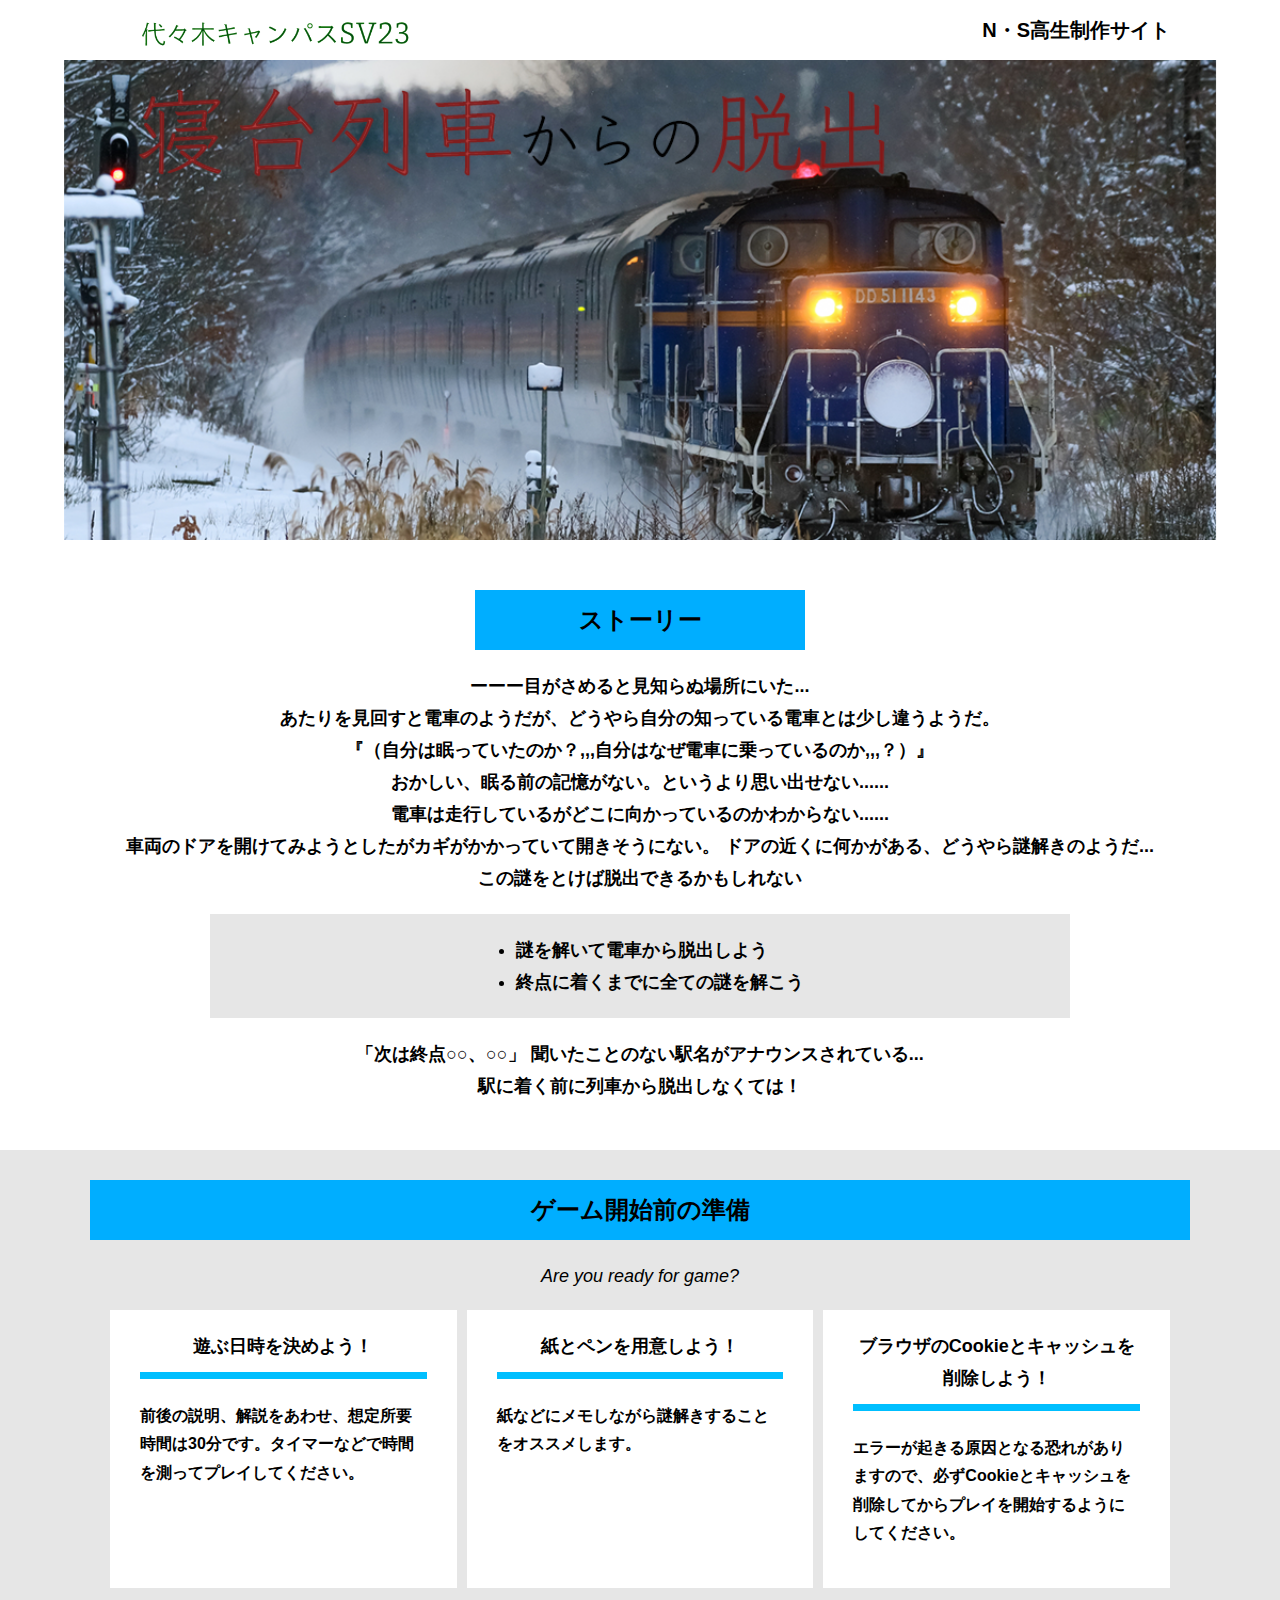
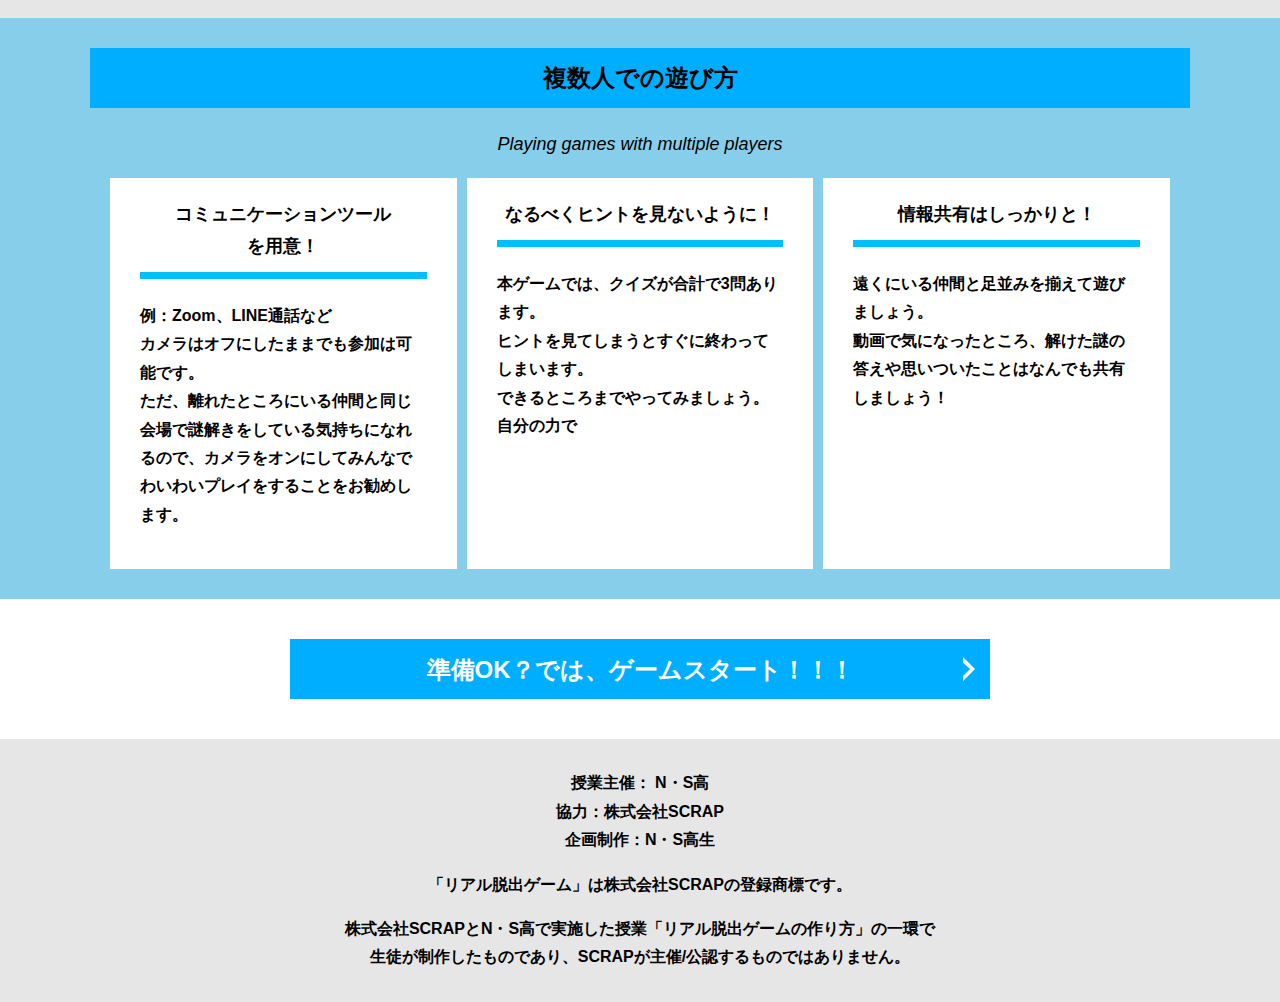
<file: index.html>
<!DOCTYPE html>
<html lang="ja">
<head>
  <meta charset="UTF-8">
  <meta http-equiv="X-UA-Compatible" content="IE=edge">
  <meta name="viewport" content="width=device-width, initial-scale=1.0">
  <title>寝台列車からの脱出 │ Project N</title>
  <link rel="stylesheet" href="assets/css/normalize.css">
  <link rel="stylesheet" href="assets/css/style.css">
</head>
<body>
  <svg width="0" height="0" class="hidden">
    <symbol xmlns="http://www.w3.org/2000/svg" viewBox="0 0 12.47 24.94" id="arrow" class="arrow_svg">
      <title>arrow</title>
      <polygon points="0 24.94 0 19.66 7.35 12.47 0 5.92 0 0 12.47 12.47 0 24.94"/>
    </symbol>
  </svg>
  <header class="header">
    <div class="container">
      <div class="header__logo"><img src="assets/images/代々木キャンパスSV23 1.png" alt="チームロゴ"></div>
      <div class="header__name">N・S高生制作サイト</div>
    </div>
  </header>
  <main class="main index-page">
    <!-- タイトルエリア　ここから -->
    <h1 class="main-title"><img src="assets/images/寝台列車からの脱出.png" alt="Presented by SCRAP×N・S高リアル脱出ゲーム制作PJ 封鎖された家庭科室からの脱出"></h1>
    <!-- タイトルエリア　ここまで -->
    <section class="section section--story">
      <div class="container">
        <h2 class="section-title section-title--keycolor section-title--story">ストーリー</h2>
        <div class="story">          <p class="text-center">ーーー目がさめると見知らぬ場所にいた...<br>
            あたりを見回すと電車のようだが、どうやら自分の知っている電車とは少し違うようだ。<BR>
            『（自分は眠っていたのか？,,,自分はなぜ電車に乗っているのか,,,？）』<BR>
            おかしい、眠る前の記憶がない。というより思い出せない......<BR>
            電車は走行しているがどこに向かっているのかわからない......<BR>
            車両のドアを開けてみようとしたがカギがかかっていて開きそうにない。
            ドアの近くに何かがある、どうやら謎解きのようだ...<BR>
            この謎をとけば脱出できるかもしれない</p>
          <div class="story__note__outer bg-color--gray">
            <ul class="story__note">
              <li>謎を解いて電車から脱出しよう</li>
              <li>終点に着くまでに全ての謎を解こう</li>
            </ul>
          </div>
          <p class="text-center">「次は終点○○、○○」 聞いたことのない駅名がアナウンスされている...<br>
            駅に着く前に列車から脱出しなくては！</p>
        </div>
      </div>
    </section>
    <section class="section bg-color--gray">
      <div class="container">
        <h2 class="section-title">ゲーム開始前の準備</h2>
        <p class="font-eng text-center">Are you ready for game?</p>
        <!--
          class名"row"内のclass名"column"が横並びになります。
          改行する場合は以下のように追加してください。
          <div class="row">
            <div class="column">
              ～ 内容 ～
            </div>
          </div>
        -->
        <div class="row">
          <div class="column">
            <div class="card">
              <h3 class="card__title">遊ぶ日時を決めよう！</h3>
              <p class="card__content">前後の説明、解説をあわせ、想定所要時間は30分です。タイマーなどで時間を測ってプレイしてください。</p>
            </div>
          </div>
          <div class="column">
            <div class="card">
              <h3 class="card__title">紙とペンを用意しよう！</h3>
              <p class="card__content">紙などにメモしながら謎解きすることをオススメします。</p>
            </div>
          </div>
          <div class="column">
            <div class="card">
              <h3 class="card__title">ブラウザのCookieとキャッシュを<br>削除しよう！</h3>
              <p class="card__content">エラーが起きる原因となる恐れがありますので、必ずCookieとキャッシュを削除してからプレイを開始するようにしてください。</p>
            </div>
          </div>
        </div>
      </div>
    </section>
    <section class="section bg-color--keycolor">
      <div class="container">
        <h2 class="section-title">複数人での遊び方</h2>
        <p class="font-eng text-center">Playing games with multiple players</p>
        <div class="row">
          <div class="column">
            <div class="card">
              <h3 class="card__title">コミュニケーションツール<br>を用意！</h3>
              <p class="card__content">例：Zoom、LINE通話など<br>
                カメラはオフにしたままでも参加は可能です。<br>
                ただ、離れたところにいる仲間と同じ会場で謎解きをしている気持ちになれるので、カメラをオンにしてみんなでわいわいプレイをすることをお勧めします。</p>
            </div>
          </div>
          <div class="column">
            <div class="card">
              <h3 class="card__title">なるべくヒントを見ないように！</h3>
              <p class="card__content">本ゲームでは、クイズが合計で3問あります。<br>
                ヒントを見てしまうとすぐに終わってしまいます。<br>
                できるところまでやってみましょう。自分の力で</p>
            </div>
          </div>
          <div class="column">
            <div class="card">
              <h3 class="card__title">情報共有はしっかりと！</h3>
              <p class="card__content">遠くにいる仲間と足並みを揃えて遊びましょう。<br>
                動画で気になったところ、解けた謎の答えや思いついたことはなんでも共有しましょう！</p>
            </div>
          </div>
        </div>
      </div>
    </section>
    <section class="section">
      <div class="container">
        <a class="btn" href="main.html">準備OK？では、ゲームスタート！！！<svg class="btn__arrow"><use xlink:href="#arrow"></use></svg></a>
      </div>
    </section>
  </main>
  <footer class="footer section bg-color--gray">
    <div class="container">
      <p class="text-center">授業主催： N・S高<br>協力：株式会社SCRAP<br>企画制作：N・S高生</p>
      <p class="text-center">「リアル脱出ゲーム」は株式会社SCRAPの登録商標です。</p>
      <p class="text-center">株式会社SCRAPとN・S高で実施した授業「リアル脱出ゲームの作り方」の一環で<br>生徒が制作したものであり、SCRAPが主催/公認するものではありません。</p>
    </div>
  </footer>
</body>
</html>
</file>
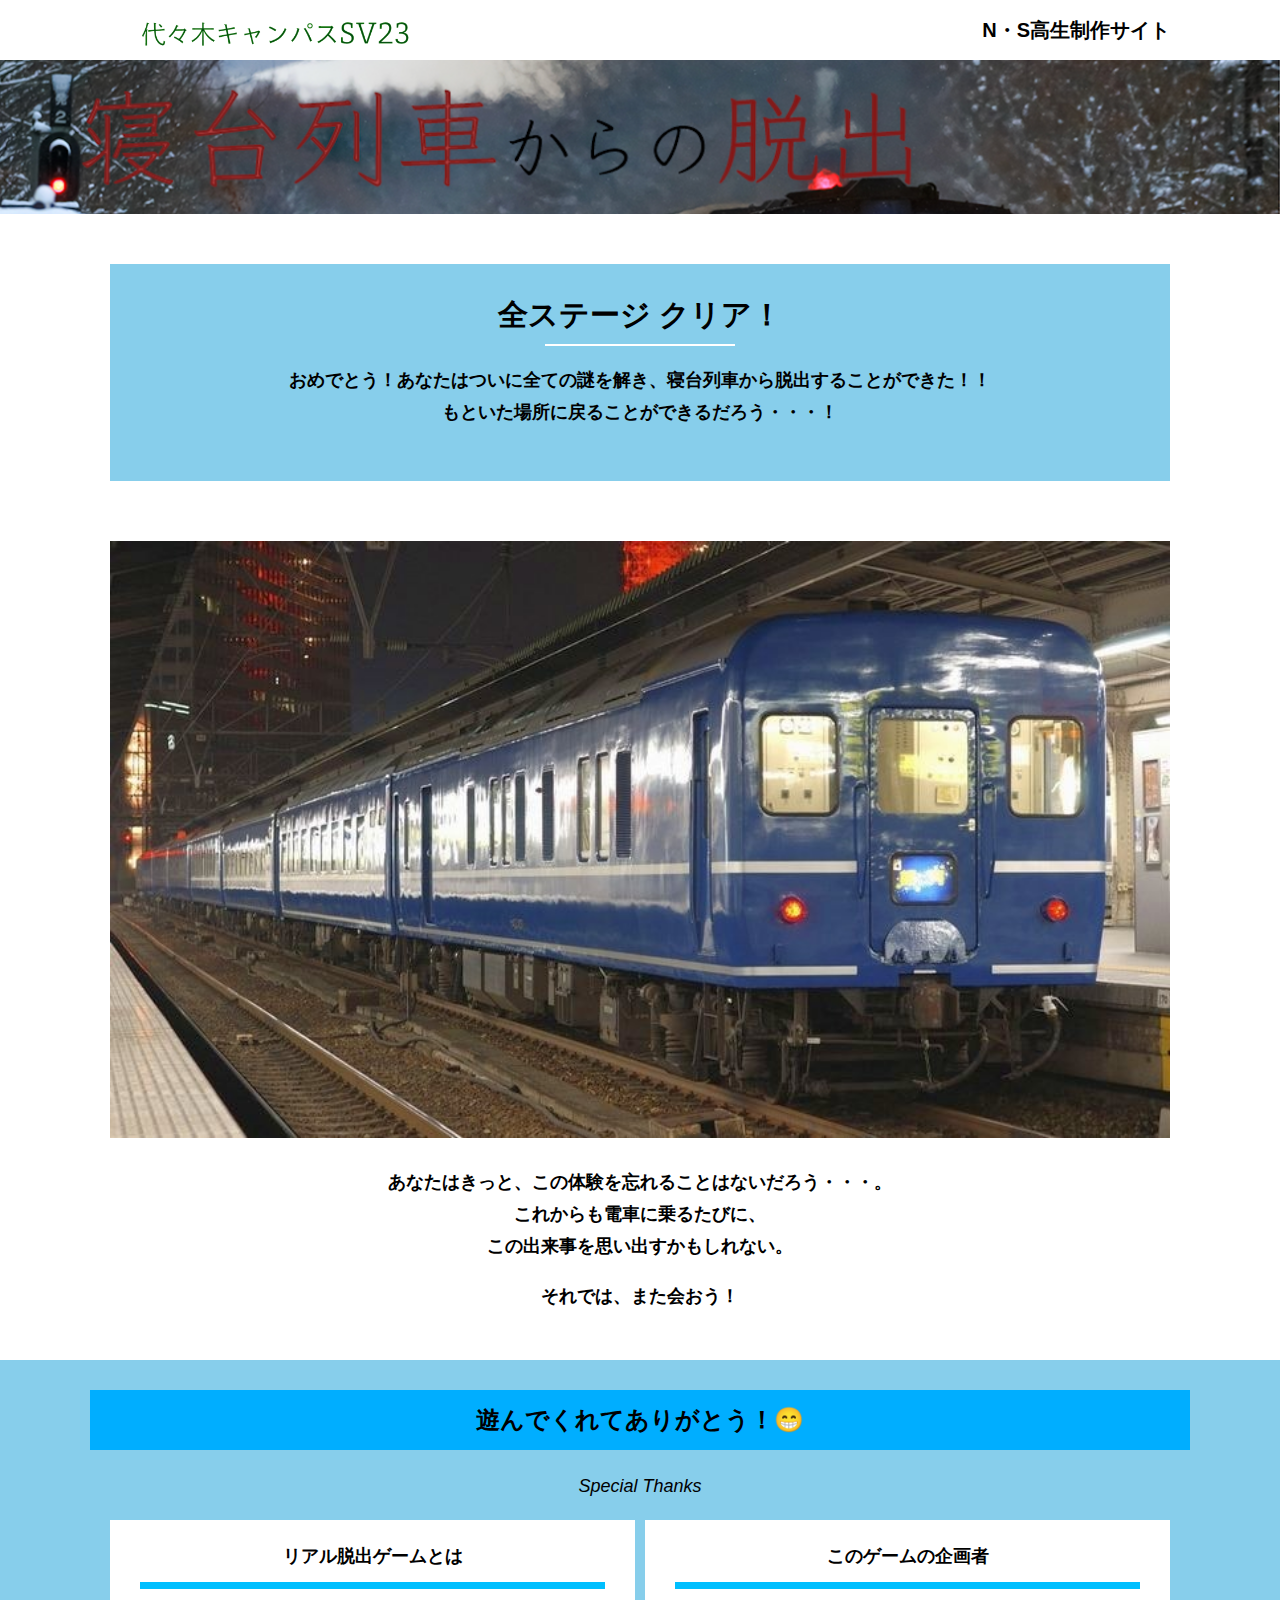
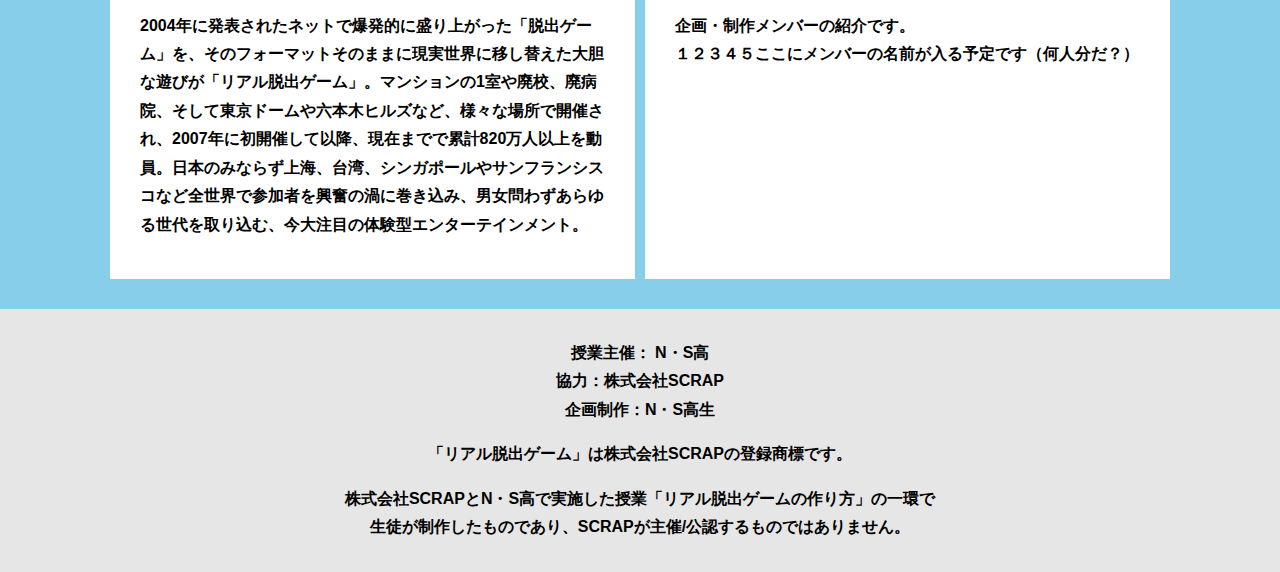
<file: final.html>
<!DOCTYPE html>
<html lang="ja">
<head>
  <meta charset="UTF-8">
  <meta http-equiv="X-UA-Compatible" content="IE=edge">
  <meta name="viewport" content="width=device-width, initial-scale=1.0">
  <title>寝台列車からの脱出 │ Project N</title>
  <link rel="stylesheet" href="assets/css/normalize.css">
  <link rel="stylesheet" href="assets/css/style.css">
</head>
<body>
  <header class="header">
    <div class="container">
      <div class="header__logo"><img src="assets/images/代々木キャンパスSV23 1.png" alt="チームロゴ"></div>
      <div class="header__name">N・S高生制作サイト</div>
    </div>
  </header>
  <main class="main final-page">
    <!-- タイトルエリア　ここから -->
    <h1 class="main-title"><img src="assets/images/スクリーンショット 2021-09-17 1.53.24.png" alt="寝台列車からの脱出"></h1>
    <!-- タイトルエリア　ここまで -->
    <section class="section">
      <div class="container">
        <div class="box bg-color--subcolor">
          <h2 class="section-title--border">全ステージ クリア！</h2>
          <p class="text-center">おめでとう！あなたはついに全ての謎を解き、寝台列車から脱出することができた！！<br>
            もといた場所に戻ることができるだろう・・・！</p>
        </div>
      </div>
    </section>
    <section class="section">
      <div class="container">
          <figure class="image__container">
             <img src="assets/images/img_dc5f6d7880ec06c76934cfd6f0b4eeae86851.jpeg" alt="">
          </figure>

<!--  YouTube貼り付け
            <div class="youtube__container">
              <div class="youtube">
                <iframe width="560" height="315" src="https://www.youtube.com/embed/IRyJe-0Uie0?controls=0" title="YouTube video player" frameborder="0" allow="accelerometer; autoplay; clipboard-write; encrypted-media; gyroscope; picture-in-picture" allowfullscreen></iframe>
              </div>
            </div>
Youtube貼り付けここまで-->
          
      </div>
        
        <p class="text-center">あなたはきっと、この体験を忘れることはないだろう・・・。<br>
          これからも電車に乗るたびに、<br>
          この出来事を思い出すかもしれない。</p>
        <p class="text-center">それでは、また会おう！</p>
      </div>
    </section>
    <section class="section bg-color--keycolor">
      <div class="container">
        <h2 class="section-title">遊んでくれてありがとう！😁</h2>
        <p class="font-eng text-center">Special Thanks</p>
        <div class="row">
          <div class="column">
            <div class="card">
              <h3 class="card__title">リアル脱出ゲームとは</h3>
              <p class="card__content">2004年に発表されたネットで爆発的に盛り上がった「脱出ゲーム」を、そのフォーマットそのままに現実世界に移し替えた大胆な遊びが「リアル脱出ゲーム」。マンションの1室や廃校、廃病院、そして東京ドームや六本木ヒルズなど、様々な場所で開催され、2007年に初開催して以降、現在までで累計820万人以上を動員。日本のみならず上海、台湾、シンガポールやサンフランシスコなど全世界で参加者を興奮の渦に巻き込み、男女問わずあらゆる世代を取り込む、今大注目の体験型エンターテインメント。</p>
            </div>
          </div>
          <div class="column">
            <div class="card">
              <h3 class="card__title">このゲームの企画者</h3>
              <p class="card__content">企画・制作メンバーの紹介です。<br>
               １２３４５ここにメンバーの名前が入る予定です（何人分だ？）<br>
                </p>
            </div>
          </div>
        </div>
      </div>
    </section>
  </main>
  <footer class="footer section bg-color--gray">
    <div class="container">
        <p class="text-center">授業主催： N・S高<br>協力：株式会社SCRAP<br>企画制作：N・S高生</p>
        <p class="text-center">「リアル脱出ゲーム」は株式会社SCRAPの登録商標です。</p>
        <p class="text-center">株式会社SCRAPとN・S高で実施した授業「リアル脱出ゲームの作り方」の一環で<br>生徒が制作したものであり、SCRAPが主催/公認するものではありません。</p>
    </div>
  </footer>
</body>
</html>
</file>
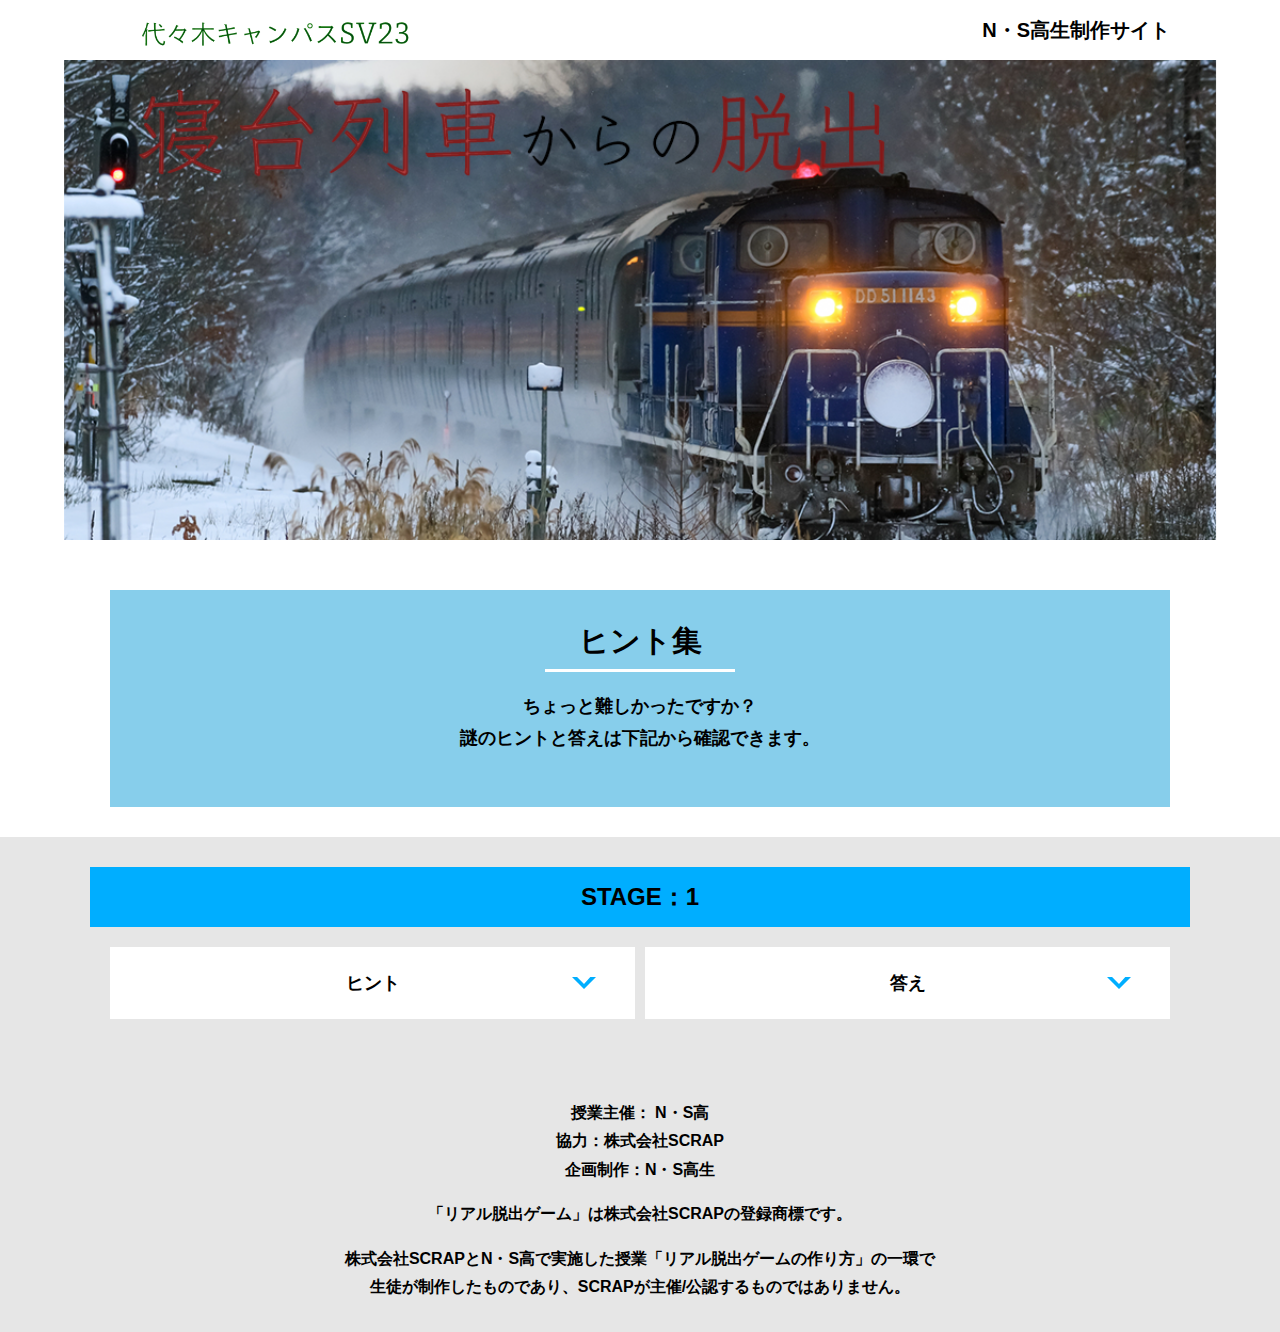
<file: hint1.html>
<!DOCTYPE html>
<html lang="ja">
<head>
  <meta charset="UTF-8">
  <meta http-equiv="X-UA-Compatible" content="IE=edge">
  <meta name="viewport" content="width=device-width, initial-scale=1.0">
  <title>寝台列車からの脱出 │ Project N</title>
  <link rel="stylesheet" href="assets/css/normalize.css">
  <link rel="stylesheet" href="assets/css/style.css">
</head>
<body>
  <svg width="0" height="0" class="hidden">
    <symbol xmlns="http://www.w3.org/2000/svg" viewBox="0 0 12.47 24.94" id="arrow" class="arrow_svg">
      <title>arrow</title>
      <polygon points="0 24.94 0 19.66 7.35 12.47 0 5.92 0 0 12.47 12.47 0 24.94"/>
    </symbol>
  </svg>
  <header class="header">
    <div class="container">
      <div class="header__logo"><img src="assets/images/代々木キャンパスSV23 1.png" alt="チームロゴ"></div>
      <div class="header__name">N・S高生制作サイト</div>
    </div>
  </header>
  <main class="main hint-page">
    <!-- タイトルエリア　ここから -->
    <h1 class="main-title"><img src="assets/images/寝台列車からの脱出.png" alt="寝台列車からの脱出"></h1>
    <!-- タイトルエリア　ここまで -->
    <section class="section">
      <div class="container">
        <div class="box bg-color--subcolor">
          <h2 class="section-title--border">ヒント集</h2>
          <p class="text-center">ちょっと難しかったですか？<br>
            謎のヒントと答えは下記から確認できます。</p>
        </div>
      </div>
    </section>
    <!-- STAGE1ヒント　ここから -->
    <section id="stage1" class="section bg-color--gray">
      <div class="container">
        <h2 class="section-title section-title--keycolor">STAGE：1</h2>
        <div class="row">
          <div class="column">
            <div class="card">
              <h3 class="card__title">ヒント<svg class="card__arrow"><use xlink:href="#arrow"></use></svg></h3>
              <p class="card__content">KINGは王でNOWは今...何かの文字に似ている気もするが...</p>
            </div>
          </div>
          <div class="column">
            <div class="card">
              <h3 class="card__title">答え<svg class="card__arrow"><use xlink:href="#arrow"></use></svg></h3>
              <p class="card__content">琴</p>
            </div>
          </div>
        </div>
      </div>
    </section>
    <!-- STAGE1ヒント　ここまで -->
  </main>
  <footer class="footer section bg-color--gray">
    <div class="container">
        <p class="text-center">授業主催： N・S高<br>協力：株式会社SCRAP<br>企画制作：N・S高生</p>
        <p class="text-center">「リアル脱出ゲーム」は株式会社SCRAPの登録商標です。</p>
        <p class="text-center">株式会社SCRAPとN・S高で実施した授業「リアル脱出ゲームの作り方」の一環で<br>生徒が制作したものであり、SCRAPが主催/公認するものではありません。</p>
    </div>
  </footer>
  <script src="assets/js/hint.js"></script>
</body>
</html>
</file>
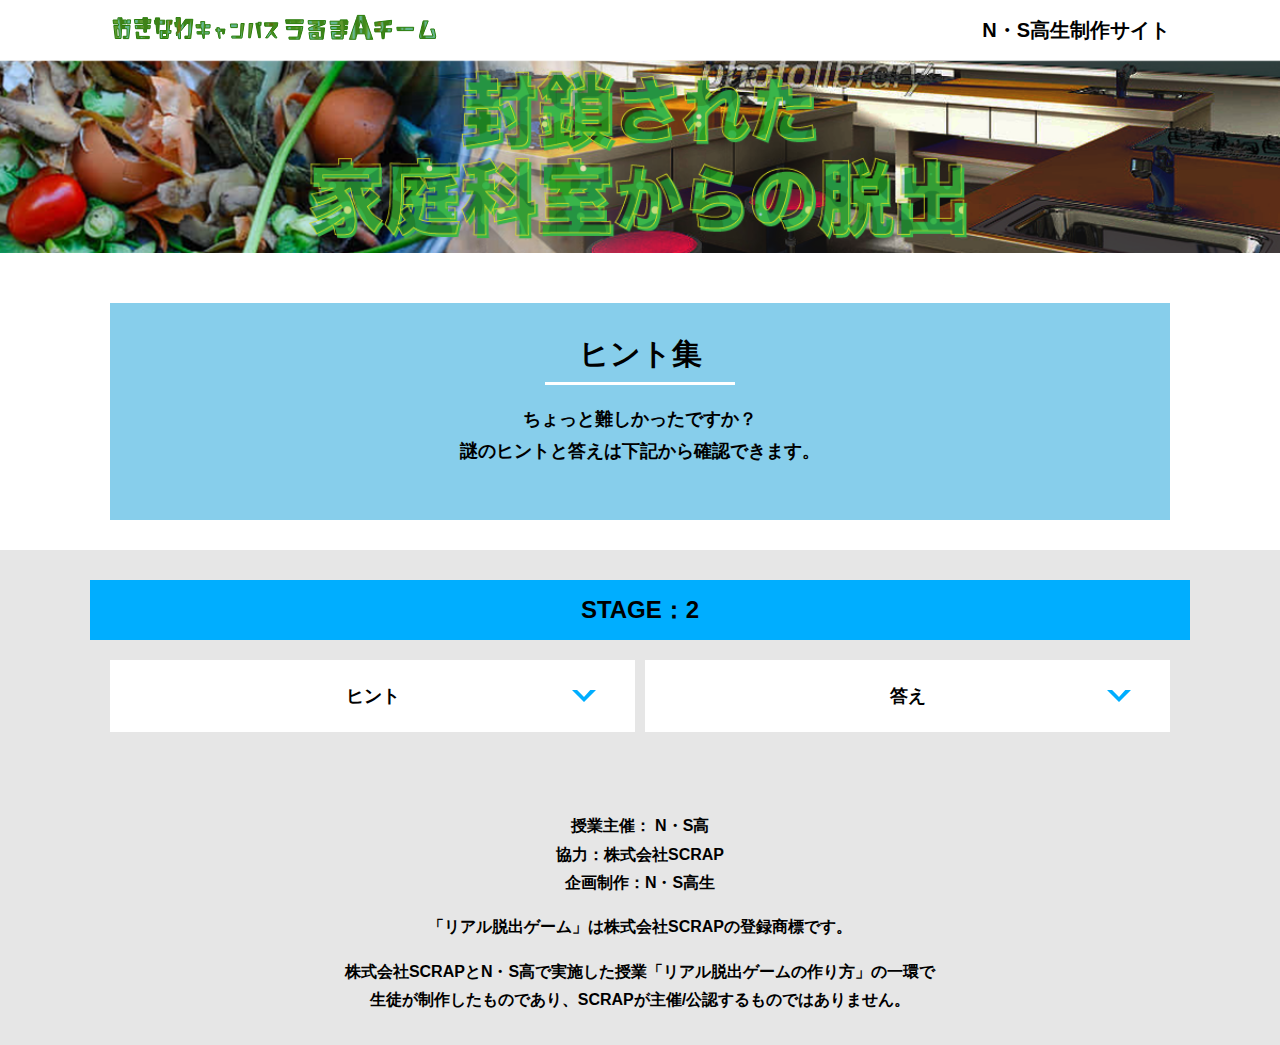
<file: hint2.html>
<!DOCTYPE html>
<html lang="ja">
<head>
  <meta charset="UTF-8">
  <meta http-equiv="X-UA-Compatible" content="IE=edge">
  <meta name="viewport" content="width=device-width, initial-scale=1.0">
  <title>寝台列車からの脱出 │ Project N</title>
  <link rel="stylesheet" href="assets/css/normalize.css">
  <link rel="stylesheet" href="assets/css/style.css">
</head>
<body>
  <svg width="0" height="0" class="hidden">
    <symbol xmlns="http://www.w3.org/2000/svg" viewBox="0 0 12.47 24.94" id="arrow" class="arrow_svg">
      <title>arrow</title>
      <polygon points="0 24.94 0 19.66 7.35 12.47 0 5.92 0 0 12.47 12.47 0 24.94"/>
    </symbol>
  </svg>
  <header class="header">
    <div class="container">
      <div class="header__logo"><img src="assets/images/logo.svg" alt="チームロゴ"></div>
      <div class="header__name">N・S高生制作サイト</div>
    </div>
  </header>
  <main class="main hint-page">
    <!-- タイトルエリア　ここから -->
    <h1 class="main-title"><img src="assets/images/main-image.png" alt="封鎖された家庭科室からの脱出"></h1>
    <!-- タイトルエリア　ここまで -->
    <section class="section">
      <div class="container">
        <div class="box bg-color--subcolor">
          <h2 class="section-title--border">ヒント集</h2>
          <p class="text-center">ちょっと難しかったですか？<br>
            謎のヒントと答えは下記から確認できます。</p>
        </div>
      </div>
    </section>
    <!-- STAGE2ヒント　ここから -->
    <section id="stage2" class="section bg-color--gray">
      <div class="container">
        <h2 class="section-title section-title--keycolor">STAGE：2</h2>
        <div class="row">
          <div class="column">
            <div class="card">
              <h3 class="card__title">ヒント<svg class="card__arrow"><use xlink:href="#arrow"></use></svg></h3>
              <p class="card__content">大人とこど子供で呼び方が変わるものかもしれない...身近にある5つのものといえば...?</p>
            </div>
              
 <!-- 2-2ヒント追加
            <div class="card">
              <h3 class="card__title">2-2ヒント<svg class="card__arrow"><use xlink:href="#arrow"></use></svg></h3>
              <p class="card__content">テキストテキストテキストテキストテキストテキストテキストテキストテキストテキスト</p>
            </div>
2-2ヒント追加ここまで -->

 <!-- 2-3ヒント追加
        　　 <div class="card">
              <h3 class="card__title">2-3ヒント<svg class="card__arrow"><use xlink:href="#arrow"></use></svg></h3>
              <p class="card__content">テキストテキストテキストテキストテキストテキストテキストテキストテキストテキスト</p>
            </div>
2-3ヒント追加ここまで -->
              
          </div>
          <div class="column">
            <div class="card">
              <h3 class="card__title">答え<svg class="card__arrow"><use xlink:href="#arrow"></use></svg></h3>
              <p class="card__content">指</p>
            </div>
              
<!-- 2-2答え追加
            <div class="card">
              <h3 class="card__title">2-2答え<svg class="card__arrow"><use xlink:href="#arrow"></use></svg></h3>
              <p class="card__content">ううう</p>
            </div>
2-2答え追加ここまで -->
              
<!-- 2-3答え追加          
            <div class="card">
              <h3 class="card__title">2-3答え<svg class="card__arrow"><use xlink:href="#arrow"></use></svg></h3>
              <p class="card__content">ううう</p>
            </div>
2-3答え追加ここまで -->
              
          </div>
        </div>
      </div>
    </section>
    <!-- STAGE2ヒント　ここまで -->
  </main>
  <footer class="footer section bg-color--gray">
    <div class="container">
        <p class="text-center">授業主催： N・S高<br>協力：株式会社SCRAP<br>企画制作：N・S高生</p>
        <p class="text-center">「リアル脱出ゲーム」は株式会社SCRAPの登録商標です。</p>
        <p class="text-center">株式会社SCRAPとN・S高で実施した授業「リアル脱出ゲームの作り方」の一環で<br>生徒が制作したものであり、SCRAPが主催/公認するものではありません。</p>
    </div>
  </footer>
  <script src="assets/js/hint.js"></script>
</body>
</html>
</file>
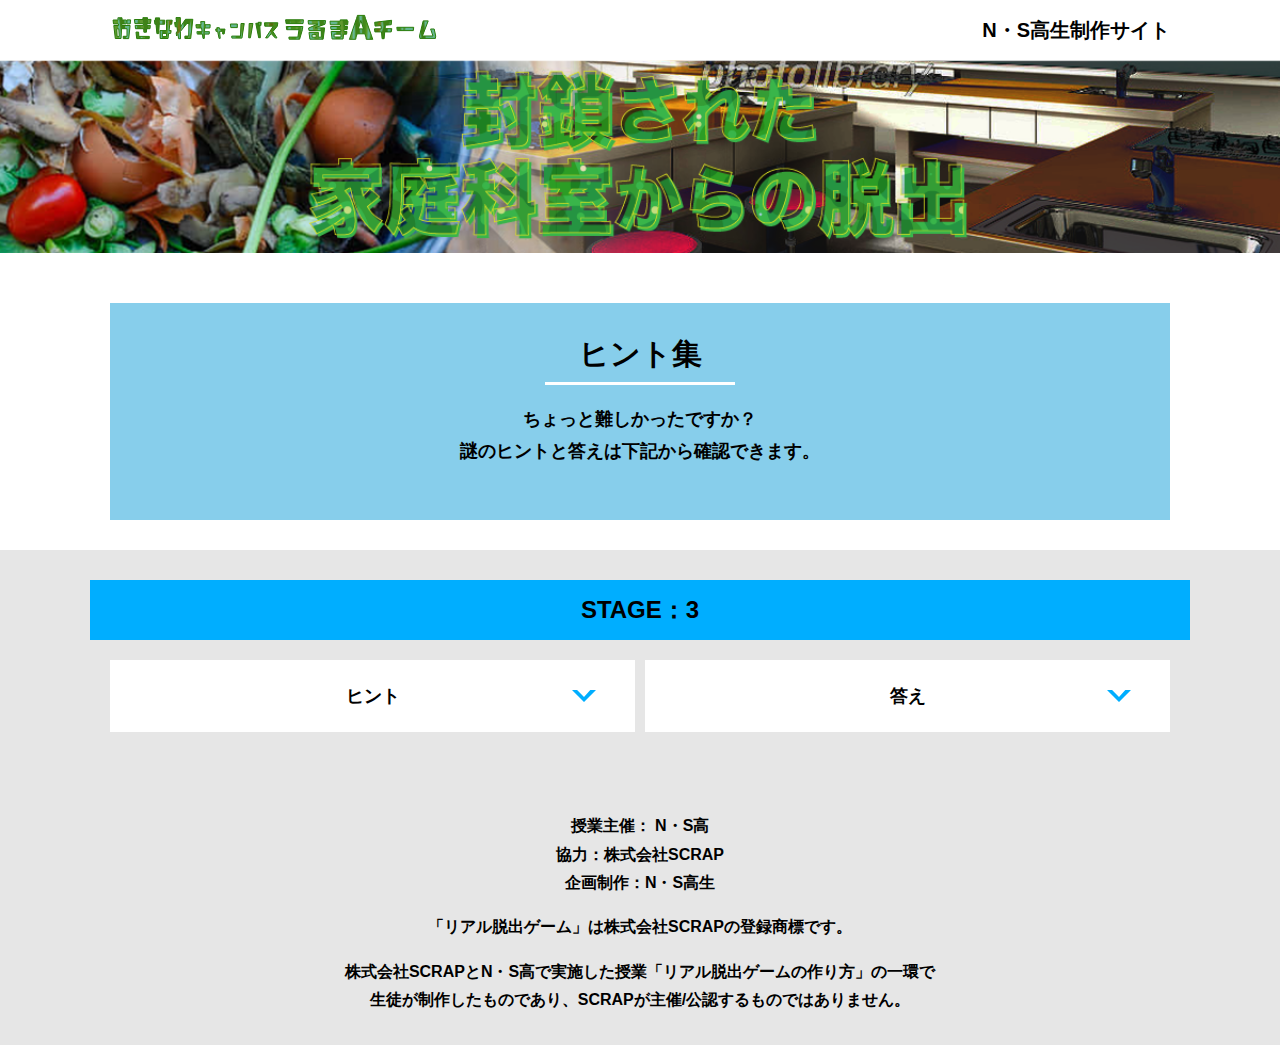
<file: hint3.html>
<!DOCTYPE html>
<html lang="ja">
<head>
  <meta charset="UTF-8">
  <meta http-equiv="X-UA-Compatible" content="IE=edge">
  <meta name="viewport" content="width=device-width, initial-scale=1.0">
  <title>寝台列車からの脱出 │ Project N</title>
  <link rel="stylesheet" href="assets/css/normalize.css">
  <link rel="stylesheet" href="assets/css/style.css">
</head>
<body>
  <svg width="0" height="0" class="hidden">
    <symbol xmlns="http://www.w3.org/2000/svg" viewBox="0 0 12.47 24.94" id="arrow" class="arrow_svg">
      <title>arrow</title>
      <polygon points="0 24.94 0 19.66 7.35 12.47 0 5.92 0 0 12.47 12.47 0 24.94"/>
    </symbol>
  </svg>
  <header class="header">
    <div class="container">
      <div class="header__logo"><img src="assets/images/logo.svg" alt="チームロゴ"></div>
      <div class="header__name">N・S高生制作サイト</div>
    </div>
  </header>
  <main class="main hint-page">
    <!-- タイトルエリア　ここから -->
    <h1 class="main-title"><img src="assets/images/main-image.png" alt="封鎖された家庭科室からの脱出"></h1>
    <!-- タイトルエリア　ここまで -->
    <section class="section">
      <div class="container">
        <div class="box bg-color--subcolor">
          <h2 class="section-title--border">ヒント集</h2>
          <p class="text-center">ちょっと難しかったですか？<br>
            謎のヒントと答えは下記から確認できます。</p>
        </div>
      </div>
    </section>
    <!-- STAGE3ヒント　ここから -->
    <section id="stage3" class="section bg-color--gray">
      <div class="container">
        <h2 class="section-title section-title--keycolor">STAGE：3</h2>
        <div class="row">
          <div class="column">
            <div class="card">
              <h3 class="card__title">ヒント<svg class="card__arrow"><use xlink:href="#arrow"></use></svg></h3>
              <p class="card__content">それぞれを英語にして反対から読むと？</p>
            </div>
              
 <!-- 3-2ヒント追加
            <div class="card">
              <h3 class="card__title">3-2ヒント<svg class="card__arrow"><use xlink:href="#arrow"></use></svg></h3>
              <p class="card__content">テキストテキストテキストテキストテキストテキストテキストテキストテキストテキスト</p>
            </div>
3-2ヒント追加ここまで -->

 <!-- 3-3ヒント追加
        　　 <div class="card">
              <h3 class="card__title">3-3ヒント<svg class="card__arrow"><use xlink:href="#arrow"></use></svg></h3>
              <p class="card__content">テキストテキストテキストテキストテキストテキストテキストテキストテキストテキスト</p>
            </div>
3-3ヒント追加ここまで -->
              
          </div>
          <div class="column">
            <div class="card">
              <h3 class="card__title">答え<svg class="card__arrow"><use xlink:href="#arrow"></use></svg></h3>
              <p class="card__content">神</p>
            </div>

 <!-- 3-2答え追加
            <div class="card">
              <h3 class="card__title">3-2答え<svg class="card__arrow"><use xlink:href="#arrow"></use></svg></h3>
              <p class="card__content">ううう</p>
            </div>
3-2答え追加ここまで -->
              
<!-- 3-3答え追加          
            <div class="card">
              <h3 class="card__title">2-3答え<svg class="card__arrow"><use xlink:href="#arrow"></use></svg></h3>
              <p class="card__content">ううう</p>
            </div>
3-3答え追加ここまで -->
              
          </div>
        </div>
      </div>
    </section>
    <!-- STAGE3ヒント　ここまで -->
  </main>
  <footer class="footer section bg-color--gray">
    <div class="container">
        <p class="text-center">授業主催： N・S高<br>協力：株式会社SCRAP<br>企画制作：N・S高生</p>
        <p class="text-center">「リアル脱出ゲーム」は株式会社SCRAPの登録商標です。</p>
        <p class="text-center">株式会社SCRAPとN・S高で実施した授業「リアル脱出ゲームの作り方」の一環で<br>生徒が制作したものであり、SCRAPが主催/公認するものではありません。</p>
    </div>
  </footer>
  <script src="assets/js/hint.js"></script>
</body>
</html>
</file>
<file: assets/css/style.css>
@charset "UTF-8";
/****************************
 * 共通CSSのテンプレートです。
*****************************/
*,
*::before,
*::after {
  -webkit-box-sizing: border-box;
          box-sizing: border-box;
}

html {
  font-size: 18px;
  -webkit-box-sizing: border-box;
          box-sizing: border-box;
}

body {
  overflow-x: hidden;
  font-family: "游ゴシック体", "Yu Gothic", YuGothic, "ヒラギノ角ゴ Pro", "Hiragino Kaku Gothic Pro", "メイリオ", "Meiryo", sans-serif;
  font-size: 18px;
  line-height: 1.77778;
  font-weight: bold;
  text-decoration: none;
  border: none;
  list-style: none;
  color: #000;
  margin: 0;
}

img {
  width: 100%;
}

figure {
  margin: 0;
}

figcaption {
  margin-top: 30px;
  font-size: 14px;
}

@media screen and (max-width: 767px) {
  figcaption {
    font-size: 13px;
  }
}

input[type=text] {
  font-size: 18px;
  border: none;
  padding: 25px 35px;
  display: block;
  margin: 0 auto;
  max-width: 580px;
  width: 100%;
}

::-webkit-input-placeholder {
  color: #999;
}

:-ms-input-placeholder {
  color: #999;
}

::-ms-input-placeholder {
  color: #999;
}

::placeholder {
  color: #999;
}

button {
  cursor: pointer;
  display: block;
  border: none;
  margin: 0 auto;
  background-color: #00aeff;
  color: #fff;
  width: 287px;
  height: 55px;
}

/*******************
* Layout
*******************/
.section {
  padding-top: 30px;
  padding-bottom: 30px;
}

.section--clear {
  /* ステージクリア画面 */
  position: fixed;
  display: none;
  /* 読み込み時に一瞬表示されるのを防ぐ */
  -webkit-box-pack: center;
      -ms-flex-pack: center;
          justify-content: center;
  -webkit-box-align: center;
      -ms-flex-align: center;
          align-items: center;
  top: 0;
  bottom: 0;
  left: 0;
  right: 0;
  z-index: 200;
}

.section--clear.isClear {
  display: -webkit-box;
  display: -ms-flexbox;
  display: flex;
}

.container {
  width: 1100px;
  padding-left: 20px;
  padding-right: 20px;
  margin: 0 auto;
}

@media screen and (max-width: 1100px) {
  .container {
    width: calc(100% - 40px);
  }
}

.row {
  display: -webkit-box;
  display: -ms-flexbox;
  display: flex;
  -ms-flex-line-pack: stretch;
      align-content: stretch;
  gap: 10px;
}

.row + .row {
  margin-top: 20px;
}

.column {
  width: 100%;
}

.card {
  background-color: #fff;
  margin-bottom: 20px;
  height: 100%;
}

.card__title {
  font-size: 18px;
  text-align: center;
  margin: 0;
  padding: 20px 30px;
  position: relative;
  cursor: pointer;
}

.card__content {
  -webkit-transition: all 0.3s;
  transition: all 0.3s;
  font-size: 16px;
  padding: 20px 30px;
  margin: 0;
  position: relative;
}

.card__content::before {
  display: block;
  content: '';
  width: calc(100% - 60px);
  height: 7px;
  background-color: #00bfff;
  position: absolute;
  top: -10px;
  left: 30px;
}

.hint-page .card {
  height: auto;
}

.hint-page .card__content {
  display: none;
  text-align: center;
}

.hint-page .card__arrow {
  position: absolute;
  top: calc(50% - 12px);
  right: 45px;
  -webkit-transform: rotate(90deg);
          transform: rotate(90deg);
  -webkit-transition: all 0.3s;
  transition: all 0.3s;
  fill: #00aeff;
  width: 12px;
  height: 24px;
}

.hint-page .card.is-open .card__content {
  display: block;
}

.hint-page .card.is-open .card__arrow {
  -webkit-transform: rotate(-90deg);
          transform: rotate(-90deg);
}

.box {
  padding: 35px 30px;
}

.youtube {
  position: relative;
  width: 100%;
  padding-top: 56.25%;
}

.youtube iframe {
  position: absolute;
  top: 0;
  left: 0;
  width: 100%;
  height: 100%;
}

.youtube__container {
  max-width: 800px;
  margin: 0 auto;
}

/*********************
* Color
*********************/
.bg-color--keycolor {
  background-color: #87ceeb;
}

.bg-color--subcolor {
  background-color: #87ceeb;
}

.bg-color--gray {
  background-color: #e6e6e6;
}

/*********************
* title
**********************/
.main-title {
  margin: 0;
}

.sub-title {
  text-align: center;
  font-size: 18px;
  line-height: 1.66667;
}

.sub-title__bg {
  background-color: #fcee21;
  padding-left: 1rem;
  padding-right: 1rem;
}

.section-title {
  font-size: 24px;
  line-height: 1.75;
  text-align: center;
  padding: 9px 20px;
  background-color: #00aeff;
  margin: 0 -20px 20px -20px;
}

.section-title__stage {
  display: inline-block;
  margin-right: 2rem;
}

.section-title--keycolorlight {
  background-color: #00aeff;
}

.section-title--keycolorlight .section-title__stage {
  color: #fff;
}

.section-title--keycolor {
  background-color: #00aeff;
}

.section-title--story {
  width: 330px;
  margin: 0 auto 20px;
}

.section-title--border {
  position: relative;
  font-size: 30px;
  text-align: center;
  line-height: 1.06667;
  margin: 0;
  padding-bottom: 15px;
  color: #000000;
}

.section-title--border::after {
  position: absolute;
  bottom: 0;
  left: calc(50% - 95px);
  display: block;
  content: '';
  background-color: #fff;
  height: 2.6px;
  width: 190px;
}

/******************
* text
******************/
.font-eng {
  font-style: italic;
  font-weight: normal;
}

/*************************
* Button
*************************/
.btn {
  display: block;
  text-decoration: none;
  cursor: pointer;
  background-color: #00aeff;
  color: #fff;
  font-size: 24px;
  line-height: 1.54167;
  text-align: center;
  padding: 11.5px;
  width: calc(100% - 40px);
  max-width: 700px;
  margin: 10px auto;
  position: relative;
}

.btn:hover {
  opacity: 0.7;
}

.btn__arrow {
  position: absolute;
  top: calc(50% - 12px);
  right: 15px;
  fill: #fff;
  width: 12px;
  height: 24px;
}

/****************
* header
*****************/
.header {
  background-color: #fff;
  height: 60px;
}

.header .container {
  display: -webkit-box;
  display: -ms-flexbox;
  display: flex;
  -webkit-box-pack: justify;
      -ms-flex-pack: justify;
          justify-content: space-between;
  -webkit-box-align: center;
      -ms-flex-align: center;
          align-items: center;
  height: 100%;
}

.header__logo {
  width: 330px;
  height: 42px;
}

.header__name {
  font-size: 20px;
  line-height: 1.1;
}

.footer {
  font-size: 16px;
}

.footer p:first-child {
  margin-top: 0;
}

.footer p:last-child {
  margin-bottom: 0;
}

/********************
* main
********************/
.story__note {
  margin: 0;
}

.story__note__outer {
  width: 860px;
  display: -webkit-box;
  display: -ms-flexbox;
  display: flex;
  padding: 20px;
  margin: 20px auto;
  -webkit-box-pack: center;
      -ms-flex-pack: center;
          justify-content: center;
}

@media screen and (max-width: 940px) {
  .story__note__outer {
    width: 100%;
  }
}

.stage-column__container + .stage-column__container {
  border-top: 2px solid #fff;
}

.answer {
  font-size: 18px;
  margin-bottom: 20px;
  line-height: 80px;
  word-spacing: 20px;
}

.err-message {
  color: #c1272d;
  font-size: 18px;
  text-align: center;
}

.link-hint {
  text-align: center;
  display: block;
  margin-top: 20px;
}

.clear-message {
  background-color: #87ceeb;
  padding: 30px 30px 60px;
  position: relative;
}

.clear-message__title {
  position: relative;
  display: block;
  text-align: center;
  color: #000000;
  font-size: 30px;
  padding-bottom: 10px;
  margin-bottom: 35px;
}

.clear-message__title::after {
  content: '';
  position: absolute;
  display: block;
  width: 183px;
  height: 2px;
  background-color: #fff;
  bottom: 0;
  left: calc(50% - (183px/2));
}

.clear-message__content {
  text-align: center;
}

.clear-message__btn {
  position: absolute;
  bottom: -30px;
  left: calc(50% - 144px);
  width: 288px;
  margin: 0;
}

/********************
* Utility
********************/
.text-center {
  text-align: center;
}

.text-left {
  text-align: left;
}

.text-right {
  text-align: right;
}

.hidden {
  display: none;
}
/*# sourceMappingURL=style.css.map */
</file>
